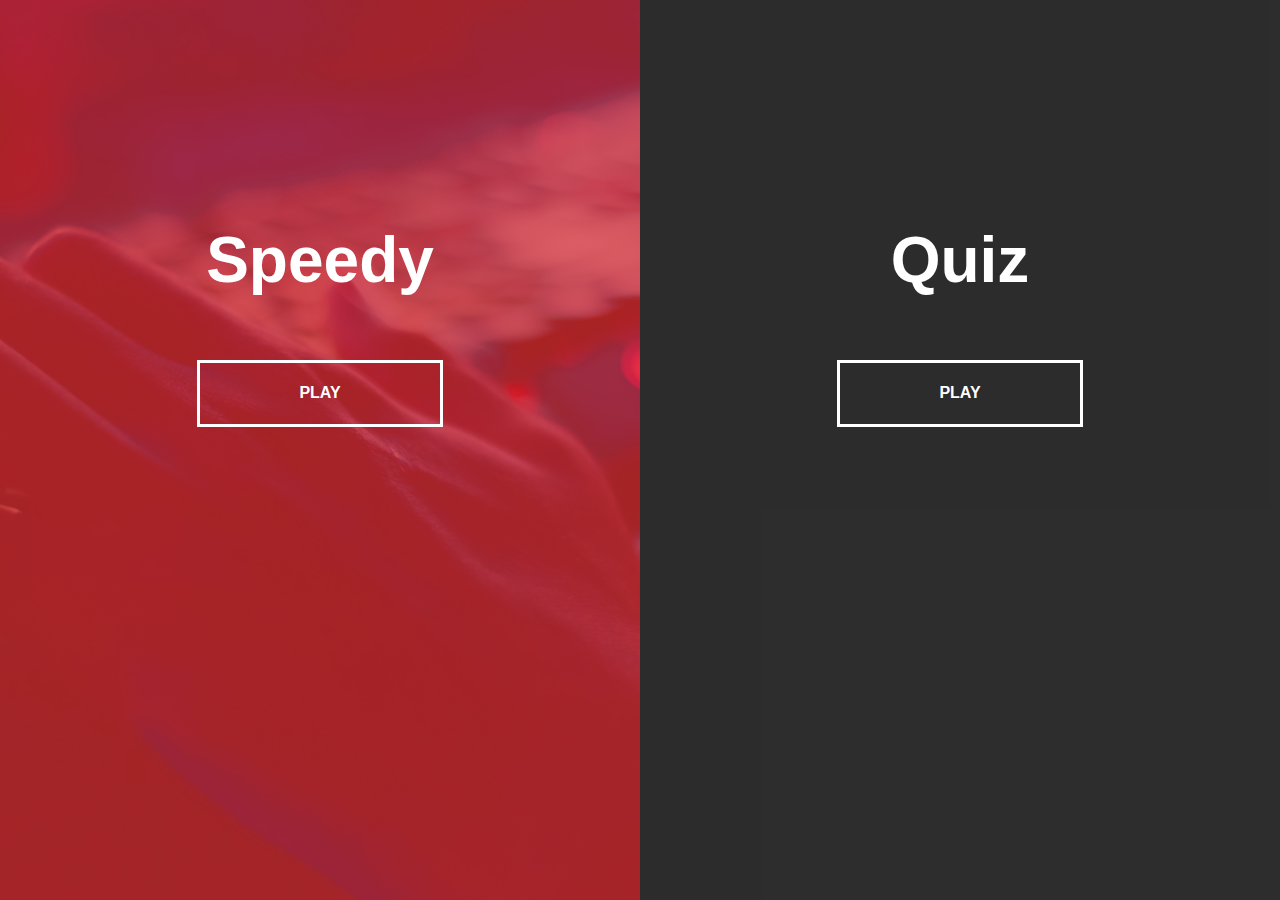
<file: index.html>
<!DOCTYPE html>
<html lang="en">
<head>
    <meta charset="UTF-8">
    <meta name="viewport" content="width=device-width, initial-scale=1.0">
    <meta http-equiv="X-UA-Compatible" content="ie=edge">
    
    <title>Interns</title>
    <script src="interns.js"></script>
    <link rel="stylesheet" type="text/css" href="interns.css">
</head>
<body>
    <div class="container">
        <div class="split left">
          <h1>Speedy</h1>
          <a href="Speedy/index.html" class="button">Play</a>
        </div>
        <div class="split right">
          <h1>Quiz</h1>
          <a href="Quiz/index.html" class="button">Play</a>
        </div>
      </div>
</body>
</html>
</file>
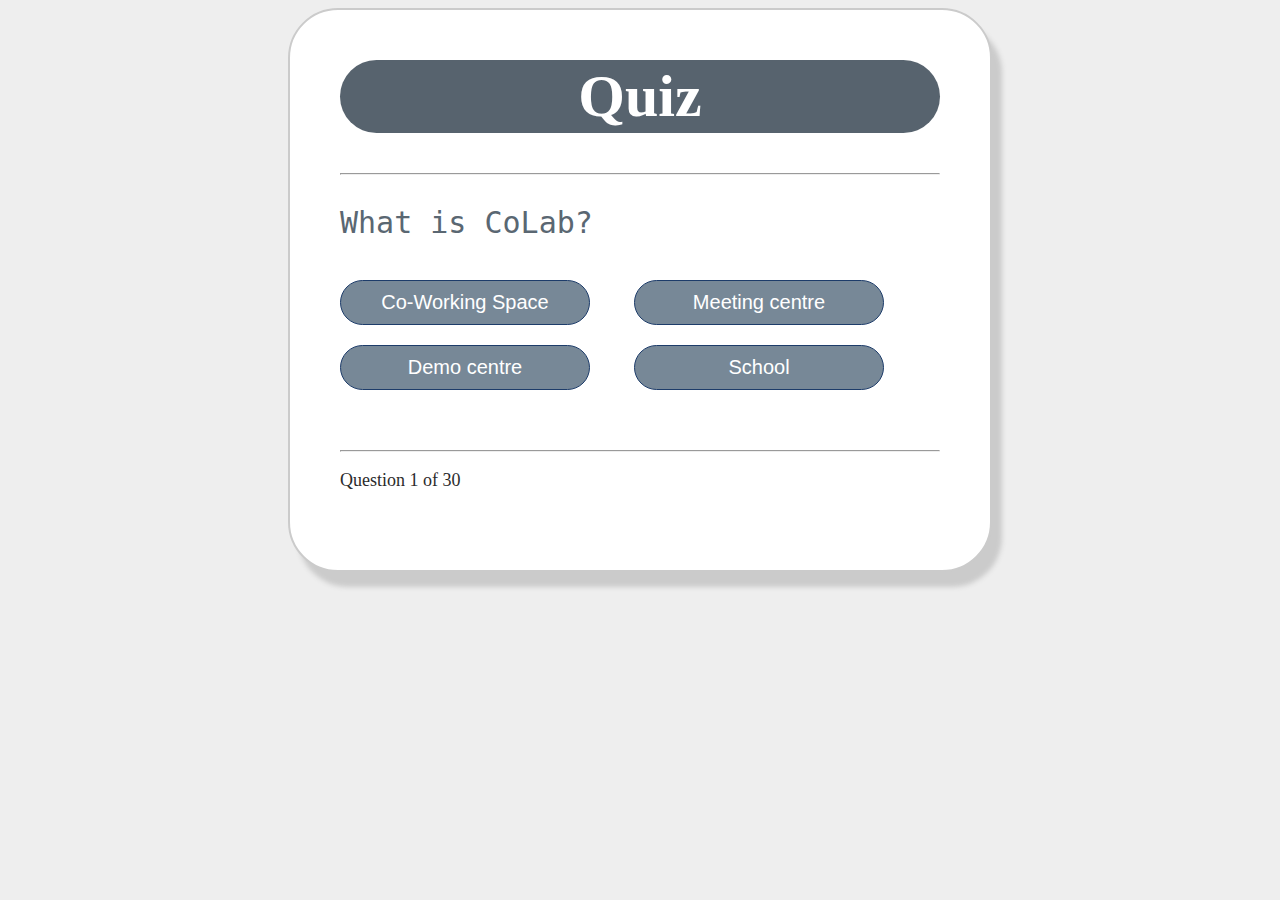
<file: Quiz/index.html>
<!DOCTYPE html>
<html>
<head lang="en">
    <meta charset="UTF-8">
    <title>Quiz</title>
    <link rel="stylesheet" type="text/css" href="style.css">
</head>
<body>
    <div class="grid">
        <div id="quiz">
            <h1>Quiz</h1>
            <hr style="margin-bottom: 20px">

            <p id="question"></p>

            <div class="buttons">
                <button id="btn0"><span id="choice0"></span></button>
                <button id="btn1"><span id="choice1"></span></button>
                <button id="btn2"><span id="choice2"></span></button>
                <button id="btn3"><span id="choice3"></span></button>
            </div>

            <hr style="margin-top: 50px">
            <footer>
                <p id="progress">Question x of y</p>
            </footer>
        </div>
    </div>

<script src="quiz.js"></script>
<script src="question.js"></script>
<script src="app.js"></script>
</body>
</html>
</file>
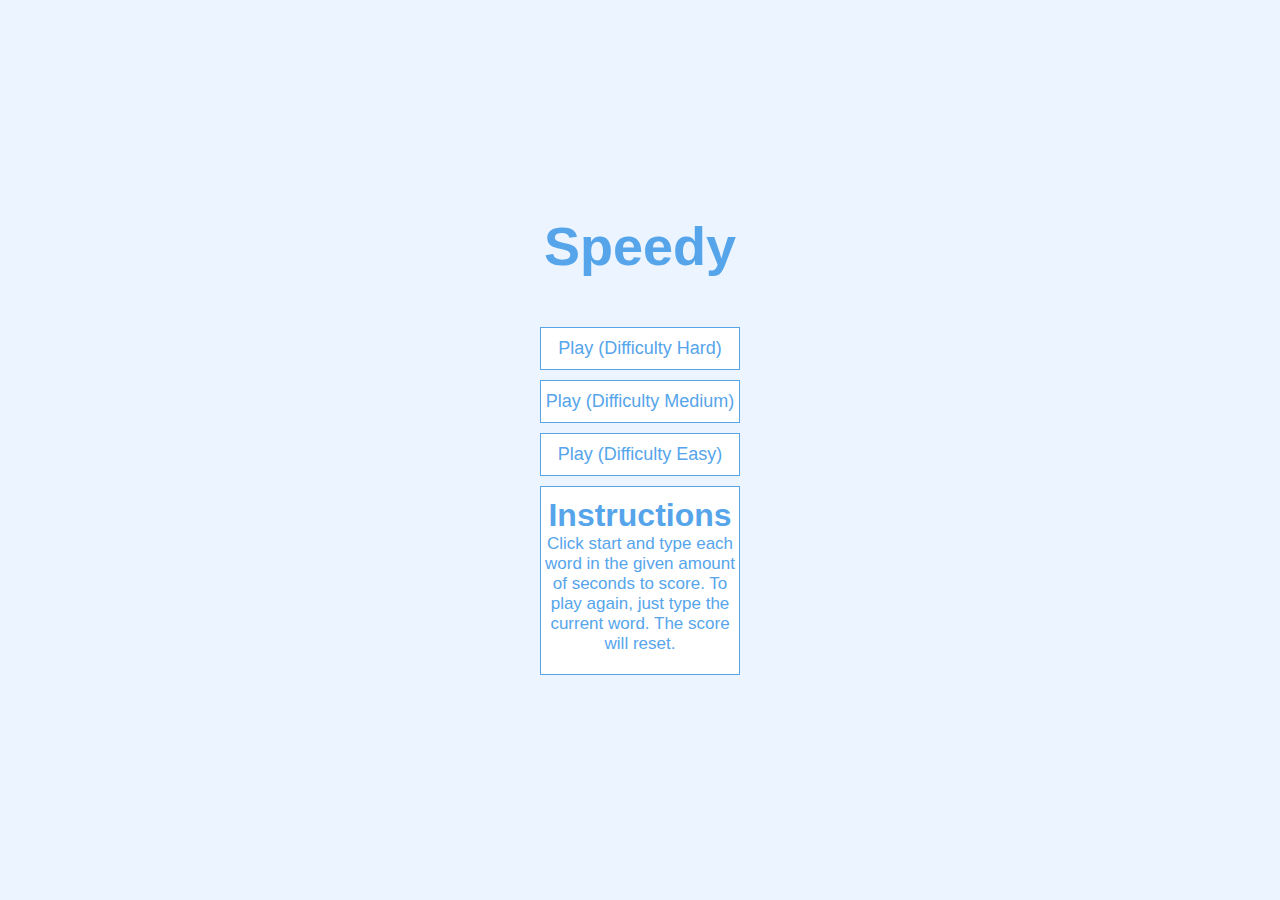
<file: Speedy/index.html>
<!DOCTYPE html>
<html lang="en">
  <head>
    <meta charset="UTF-8" />
    <meta name="viewport" content="width=device-width, initial-scale=1.0" />
    <meta http-equiv="X-UA-Compatible" content="ie=edge" />
    <title>Speedy</title>
    <link rel="stylesheet" href="app.css" />
  </head>
  <body>
    <div class="container">
      <div id="home" class="flex-center flex-column">
        <h1>Speedy</h1>
        <a class="btn" href="gameHard/gameHard.html">Play (Difficulty Hard)</a>
        <a class="btn" href="gameMedium/gameMedium.html">Play (Difficulty Medium)</a>
        <a class="btn" href="gameEasy/gameEasy.html">Play (Difficulty Easy)</a>

        <a class="ins" href="#">
          <h5>Instructions</h5>
              <h4>Click start and type each word in the given amount of seconds to score. To play again, just type the current word. The score will reset.</h4>
        </a>
      </div>
    </div>
  </body>
</html>
</file>
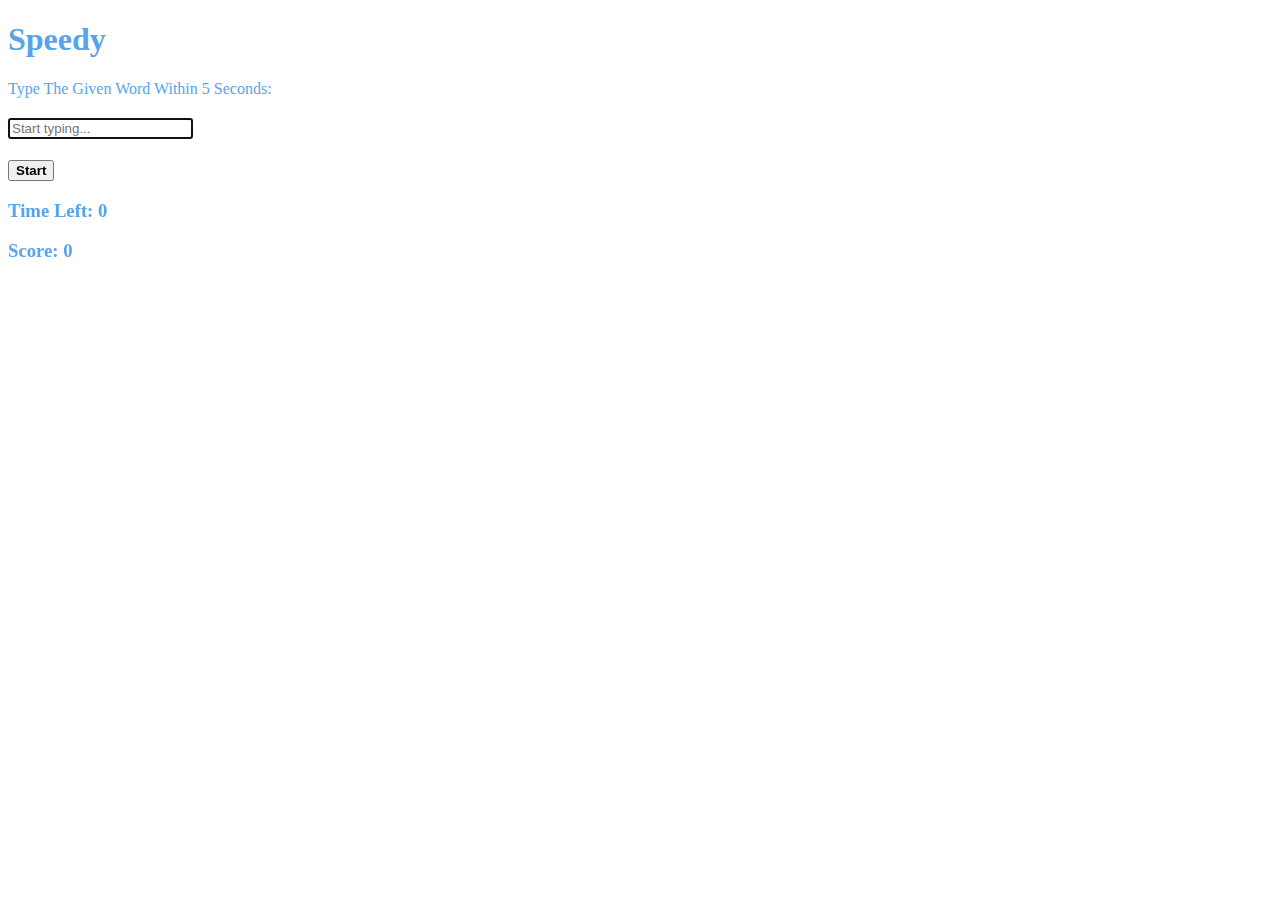
<file: Speedy/gameEasy/gameEasy.html>
<!DOCTYPE html>
<html lang="en">

<head>
  <meta charset="UTF-8">
  <meta name="viewport" content="width=device-width, initial-scale=1.0">
  <meta http-equiv="X-UA-Compatible" content="ie=edge">
  <title>Speedy</title>
  <link rel="stylesheet" href="https://stackpath.bootstrapcdn.com/bootstrap/4.1.3/css/bootstrap.min.css" integrity="sha384-MCw98/SFnGE8fJT3GXwEOngsV7Zt27NXFoaoApmYm81iuXoPkFOJwJ8ERdknLPMO"
    crossorigin="anonymous">
    <link rel="stylesheet" type="text/css" href="game.css">
</head>

<body class="bg-light text-primary">
  <header class="bg-light text-center p-3 mb-5">
    <h1>Speedy</h1>
  </header>
  <div class="container text-center">

    <!-- Word & Input -->
    <div class="row">
      <div class="col-md-6 mx-auto">
        <p class="lead">Type The Given Word Within
          <span class="text-success" id="seconds">5</span> Seconds:</p>
        <h2 class="display-2 mb-5" id="current-word"></h2>
        <input type="text" class="form-control form-control-lg" placeholder="Start typing..." id="word-input" autofocus>
        <h4 class="mt-3" id="message"></h4>
        <button type="button" class="btn btn-primary mt-5" id="start"><b>Start</b></button>

        <!-- Time & Score Columns -->
        <div class="row mt-5">
          <div class="col-md-6">
            <h3>Time Left:
              <span id="time">0</span>
            </h3>
          </div>
          <div class="col-md-6">
            <h3>Score:
              <span id="score">0</span>
            </h3>
          </div>
        </div>
      </div>
    </div>
  </div>

  <script src="gameEasy.js"></script>
</body>

</html>
</file>
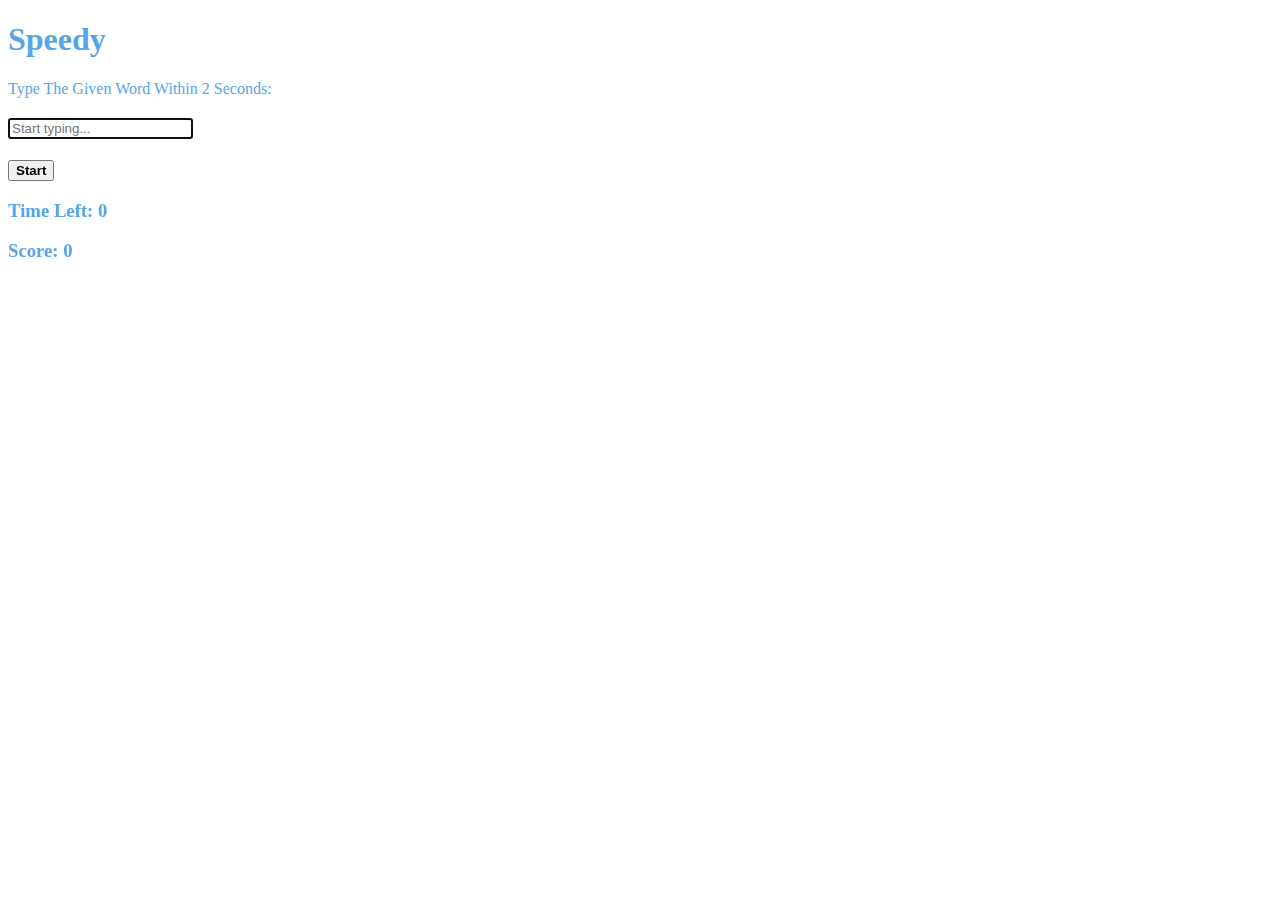
<file: Speedy/gameHard/gameHard.html>
<!DOCTYPE html>
<html lang="en">

<head>
  <meta charset="UTF-8">
  <meta name="viewport" content="width=device-width, initial-scale=1.0">
  <meta http-equiv="X-UA-Compatible" content="ie=edge">
  <title>Speedy</title>
  <link rel="stylesheet" href="https://stackpath.bootstrapcdn.com/bootstrap/4.1.3/css/bootstrap.min.css" integrity="sha384-MCw98/SFnGE8fJT3GXwEOngsV7Zt27NXFoaoApmYm81iuXoPkFOJwJ8ERdknLPMO"
    crossorigin="anonymous">
    <link rel="stylesheet" type="text/css" href="game.css">
</head>

<body class="bg-light text-primary">
  <header class="bg-light text-center p-3 mb-5">
    <h1>Speedy</h1>
  </header>
  <div class="container text-center">

    <!-- Word & Input -->
    <div class="row">
      <div class="col-md-6 mx-auto">
        <p class="lead">Type The Given Word Within
          <span class="text-success" id="seconds">2</span> Seconds:</p>
        <h2 class="display-2 mb-5" id="current-word"></h2>
        <input type="text" class="form-control form-control-lg" placeholder="Start typing..." id="word-input" autofocus>
        <h4 class="mt-3" id="message"></h4>
        <button type="button" class="btn btn-primary mt-5" id="start"><b>Start</b></button>

        <!-- Time & Score Columns -->
        <div class="row mt-5">
          <div class="col-md-6">
            <h3>Time Left:
              <span id="time">0</span>
            </h3>
          </div>
          <div class="col-md-6">
            <h3>Score:
              <span id="score">0</span>
            </h3>
          </div>
        </div>
      </div>
    </div>
  </div>

  <script src="gameHard.js"></script>
</body>

</html>
</file>
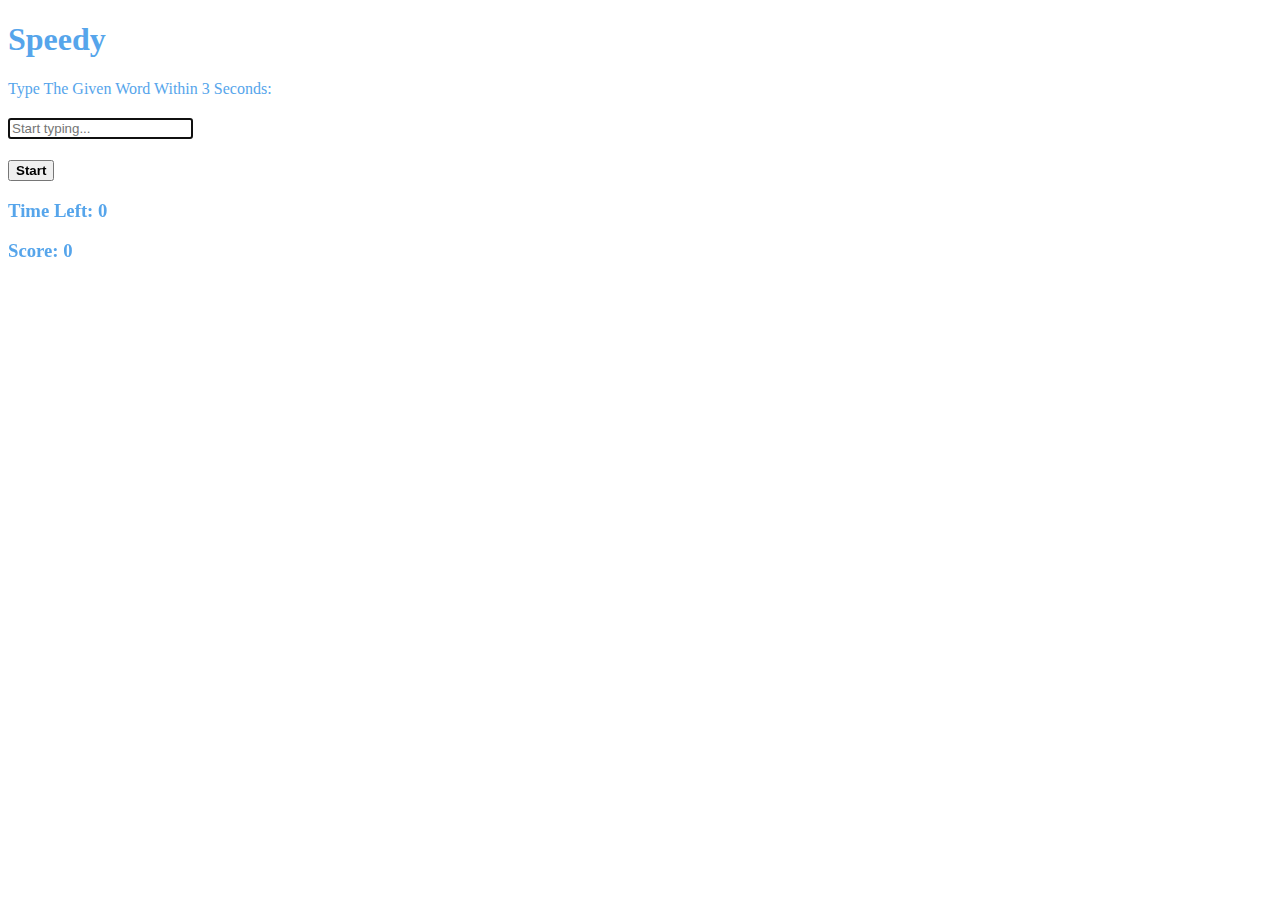
<file: Speedy/gameMedium/gameMedium.html>
<!DOCTYPE html>
<html lang="en">

<head>
  <meta charset="UTF-8">
  <meta name="viewport" content="width=device-width, initial-scale=1.0">
  <meta http-equiv="X-UA-Compatible" content="ie=edge">
  <title>Speedy</title>
  <link rel="stylesheet" href="https://stackpath.bootstrapcdn.com/bootstrap/4.1.3/css/bootstrap.min.css" integrity="sha384-MCw98/SFnGE8fJT3GXwEOngsV7Zt27NXFoaoApmYm81iuXoPkFOJwJ8ERdknLPMO"
    crossorigin="anonymous">
    <link rel="stylesheet" type="text/css" href="game.css">
</head>

<body class="bg-light text-primary">
  <header class="bg-light text-center p-3 mb-5">
    <h1>Speedy</h1>
  </header>
  <div class="container text-center">

    <!-- Word & Input -->
    <div class="row">
      <div class="col-md-6 mx-auto">
        <p class="lead">Type The Given Word Within
          <span class="text-success" id="seconds">3</span> Seconds:</p>
        <h2 class="display-2 mb-5" id="current-word"></h2>
        <input type="text" class="form-control form-control-lg" placeholder="Start typing..." id="word-input" autofocus>
        <h4 class="mt-3" id="message"></h4>
        <button type="button" class="btn btn-primary mt-5" id="start"><b>Start</b></button>

        <!-- Time & Score Columns -->
        <div class="row mt-5">
          <div class="col-md-6">
            <h3>Time Left:
              <span id="time">0</span>
            </h3>
          </div>
          <div class="col-md-6">
            <h3>Score:
              <span id="score">0</span>
            </h3>
          </div>
        </div>
      </div>
    </div>
  </div>

  <script src="gameMedium.js"></script>
</body>

</html>
</file>
<file: interns.css>
:root {
  --container-bg-color: #333;
  --left-bg-color: rgba(223, 39, 39, 0.7);
  --left-button-hover-color: rgba(161, 11, 11, 0.3);
  --right-bg-color: rgba(43, 43, 43, 0.8);
  --right-button-hover-color: rgba(92, 92, 92, 0.3);
  --hover-width: 75%;
  --other-width: 25%;
  --speed: 1000ms;
}

html, body {
  padding:0;
  margin:0;
  font-family: 'Franklin Gothic Medium', 'Arial Narrow', Arial, sans-serif;
  width: 100%;
  height: 100%;
  overflow-x: hidden;
}

h1 {
  font-size: 4rem;
  color: #fff;
  position: absolute;
  left: 50%;
  top: 20%;
  transform: translateX(-50%);
  white-space: nowrap;
}

.button {
  display: block;
  position: absolute;
  left: 50%;
  top: 40%;
  height: 2.5rem;
  padding-top: 1.3rem;
  width: 15rem;
  text-align: center;
  color: #fff;
  border: #fff solid 0.2rem;
  font-size: 1rem;
  font-weight: bold;
  text-transform: uppercase;
  text-decoration: none;
  transform: translateX(-50%);
}

.split.left .button:hover {
  background-color: var(--left-button-hover-color);
  border-color: var(--left-button-hover-color);
}

.split.right .button:hover {
  background-color: var(--right-button-hover-color);
  border-color: var(--right-button-hover-color);
}

.container {
  position: relative;
  width: 100%;
  height: 100%;
  background: var(--container-bg-color);
}

.split {
  position: absolute;
  width: 50%;
  height: 100%;
  overflow: hidden;
}

.split.left {
  left:0;
  background: url('speed.jpg') center center no-repeat;
  background-size: cover;
}

.split.left:before {
  position:absolute;
  content: "";
  width: 100%;
  height: 100%;
  background: var(--left-bg-color);
}

.split.right {
  right:0;
  background: url('https://image.ibb.co/m3ZbRb/programmer.png') center center no-repeat;
  background-size: cover;
}

.split.right:before {
  position:absolute;
  content: "";
  width: 100%;
  height: 100%;
  background: var(--right-bg-color);
}

.split.left, .split.right, .split.right:before, .split.left:before {
  transition: var(--speed) all ease-in-out;
}

.hover-left .left {
  width: var(--hover-width);
}

.hover-left .right {
  width: var(--other-width);
}

.hover-left .right:before {
  z-index: 2;
}


.hover-right .right {
  width: var(--hover-width);
}

.hover-right .left {
  width: var(--other-width);
}

.hover-right .left:before {
  z-index: 2;
}

@media(max-width: 800px) {
  h1 {
    font-size: 2rem;
  }

  .button {
    width: 12rem;
  }
}

@media(max-height: 700px) {
  .button {
    top: 70%;
  }
}
</file>
<file: Quiz/style.css>
body {
    background-color: #eeeeee;
}

.grid {
    width: 600px;
    height: 500px;
    margin: 0 auto;
    background-color: #fff;
    padding: 10px 50px 50px 50px;
    border-radius: 50px;
    border: 2px solid #cbcbcb;
    box-shadow: 10px 15px 5px #cbcbcb;
}

.grid h1 {
    font-family: "sans-serif";
    background-color: #57636e;
    font-size: 60px;
    text-align: center;
    color: #ffffff;
    padding: 2px 0px;
    border-radius: 50px;
}

#score {
    color: #5A6772;
    text-align: center;
    font-size: 30px;
}

.grid #question {
    font-family: "monospace";
    font-size: 30px;
    color: #5A6772;
}

.buttons {
    margin-top: 30px;
}

#btn0, #btn1, #btn2, #btn3 {
    background-color: #778897;
    width: 250px;
    font-size: 20px;
    color: #fff;
    border: 1px solid #1D3C6A;
    border-radius: 50px;
    margin: 10px 40px 10px 0px;
    padding: 10px 10px;
}

#btn0:hover, #btn1:hover, #btn2:hover, #btn3:hover {
    cursor: pointer;
    background-color: #57636e;
}

#btn0:focus, #btn1:focus, #btn2:focus, #btn3:focus {
    outline: 0;
}

#progress {
    color: #2b2b2b;
    font-size: 18px;
}
</file>
<file: Speedy/app.css>
:root {
  background-color: #ecf5ff;
  font-size: 62.5%;
}

* {
  box-sizing: border-box;
  font-family: Arial, Helvetica, sans-serif;
  margin: 0;
  padding: 0;
  color: #333;
}

h1,
h2,
h3,
h4 {
  margin-bottom: 1rem;
}

h1 {
  font-size: 5.4rem;
  color: #56a5eb;
  margin-bottom: 5rem;
}

h1 > span {
  font-size: 2.4rem;
  font-weight: 500;
}

h2 {
  font-size: 4.2rem;
  margin-bottom: 4rem;
  font-weight: 700;
}

h3 {
  font-size: 2.8rem;
  font-weight: 500;
}

h4 {
  font-size: 1.7rem;
  font-weight: 100;
  color: #56a5eb;
}

h5 {
  font-size: 3.2rem;
  font-weight: 600;
  color: #56a5eb;
}

/* UTILITIES */

.container {
  width: 100vw;
  height: 100vh;
  display: flex;
  justify-content: center;
  align-items: center;
  max-width: 80rem;
  margin: 0 auto;
}

.container > * {
  width: 100%;
}

.flex-column {
  display: flex;
  flex-direction: column;
}

.flex-center {
  justify-content: center;
  align-items: center;
}

.justify-center {
  justify-content: center;
}

.text-center {
  text-align: center;
}

.hidden {
  display: none;
}

/* BUTTONS */
.btn {
  font-size: 1.8rem;
  padding: 1rem 0;
  width: 20rem;
  text-align: center;
  border: 0.1rem solid #56a5eb;
  margin-bottom: 1rem;
  text-decoration: none;
  color: #56a5eb;
  background-color: white;
}

.btn:hover {
  cursor: pointer;
  box-shadow: 0 0.4rem 1.4rem 0 rgba(86, 185, 235, 0.5);
  transform: translateY(-0.1rem);
  transition: transform 150ms;
}

.btn[disabled]:hover {
  cursor: not-allowed;
  box-shadow: none;
  transform: none;
}

.ins {
  font-size: 1.8rem;
  padding: 1rem 0;
  width: 20rem;
  text-align: center;
  border: 0.1rem solid #56a5eb;
  margin-bottom: 1rem;
  text-decoration: none;
  color: #56a5eb;
  background-color: white;
  cursor: text;
}
</file>
<file: Speedy/gameEasy/game.css>
h1 {
  color: #56a5eb;
}


h2 {
   color: #56a53b;
   
}

h3 {
   color: #56a5eb; 
}


p {
   
  color: #56a5eb;
}
</file>
<file: Speedy/gameHard/game.css>
h1 {
  color: #56a5eb;
}


h2 {
   color: #56a53b;
   
}

h3 {
   color: #56a5eb; 
}


p {
   
  color: #56a5eb;
}
</file>
<file: Speedy/gameMedium/game.css>
h1 {
  color: #56a5eb;
}


h2 {
   color: #56a53b;
   
}

h3 {
   color: #56a5eb; 
}


p {
   
  color: #56a5eb;
}
</file>
